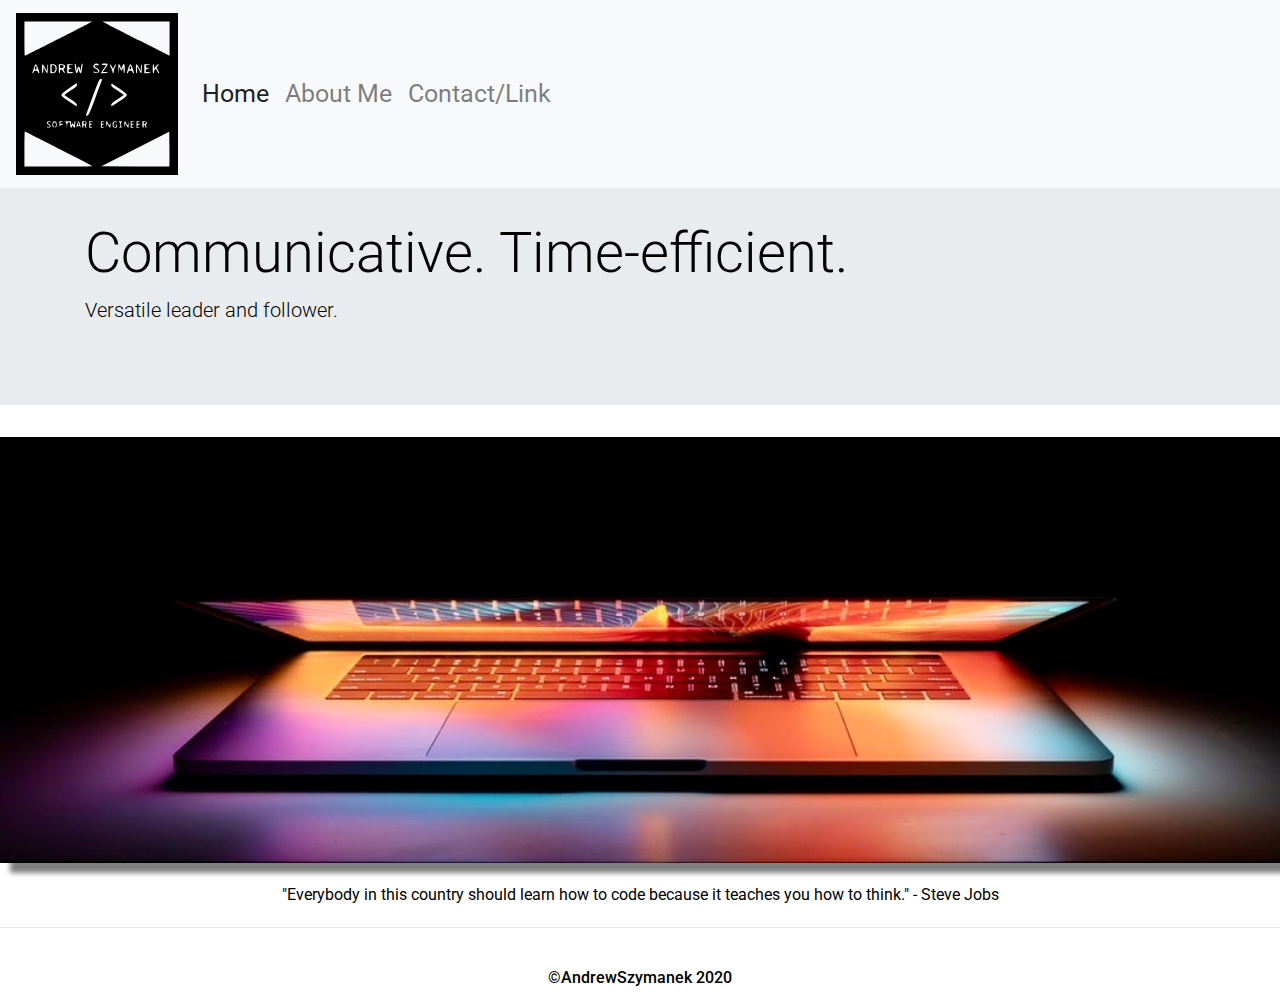
<file: index.html>
<!DOCTYPE html>
<html lang="en">
  <head>
    <meta charset="UTF-8" />
    <meta name="viewport" content="width=device-width, initial-scale=1.0" />
    <title>Andrew Szymanek Portfolio</title>
    <link
      rel="stylesheet"
      href="https://stackpath.bootstrapcdn.com/bootstrap/4.5.2/css/bootstrap.min.css"
      integrity="sha384-JcKb8q3iqJ61gNV9KGb8thSsNjpSL0n8PARn9HuZOnIxN0hoP+VmmDGMN5t9UJ0Z"
      crossorigin="anonymous"
    />
    <link
      href="https://fonts.googleapis.com/css2?family=Roboto&display=swap"
      rel="stylesheet"
    />
    <link rel="stylesheet" href="styles.css" />
  </head>

  <body>
    <nav class="navbar navbar-expand-lg navbar-light bg-light">
      <a class="navbar-brand" href="index.html"
        ><img id="logo" src="/assets/Andrew-Logo.svg" alt="Logo"
      /></a>
      <button
        class="navbar-toggler"
        type="button"
        data-toggle="collapse"
        data-target="#navbarNavAltMarkup"
        aria-controls="navbarNavAltMarkup"
        aria-expanded="false"
        aria-label="Toggle navigation"
      >
        <span class="navbar-toggler-icon"></span>
      </button>
      <div class="collapse navbar-collapse" id="navbarNavAltMarkup">
        <div class="navbar-nav">
          <a class="nav-link active" href="index.html"
            >Home <span class="sr-only">(current)</span></a
          >
          <a class="nav-link" href="/aboutMe.html">About Me</a>
          <a class="nav-link" href="/contact.html">Contact/Link</a>
        </div>
      </div>
    </nav>
    <div class="jumbotron jumbotron-fluid">
      <div class="container">
        <h1 class="display-4">Communicative. Time-efficient.</h1>
        <p class="lead">
          Versatile leader and follower.
        </p>
      </div>
    </div>
    <img
      style="width: 100%;"
      src="assets/cool-laptop.JPG"
      class="img-fluid homepage-image"
      alt="Responsive image"
    />

    <br />
    <div id="home-quote">
      <p>
        "Everybody in this country should learn how to code because it teaches
        you how to think." - Steve Jobs
      </p>
    </div>

    <hr />
    <br />
    <footer>
      <h6>©AndrewSzymanek 2020</h6>
    </footer>
    <script
      src="https://code.jquery.com/jquery-3.5.1.slim.min.js"
      integrity="sha384-DfXdz2htPH0lsSSs5nCTpuj/zy4C+OGpamoFVy38MVBnE+IbbVYUew+OrCXaRkfj"
      crossorigin="anonymous"
    ></script>
    <script
      src="https://cdn.jsdelivr.net/npm/popper.js@1.16.1/dist/umd/popper.min.js"
      integrity="sha384-9/reFTGAW83EW2RDu2S0VKaIzap3H66lZH81PoYlFhbGU+6BZp6G7niu735Sk7lN"
      crossorigin="anonymous"
    ></script>
    <script
      src="https://stackpath.bootstrapcdn.com/bootstrap/4.5.2/js/bootstrap.min.js"
      integrity="sha384-B4gt1jrGC7Jh4AgTPSdUtOBvfO8shuf57BaghqFfPlYxofvL8/KUEfYiJOMMV+rV"
      crossorigin="anonymous"
    ></script>
  </body>
</html>
</file>
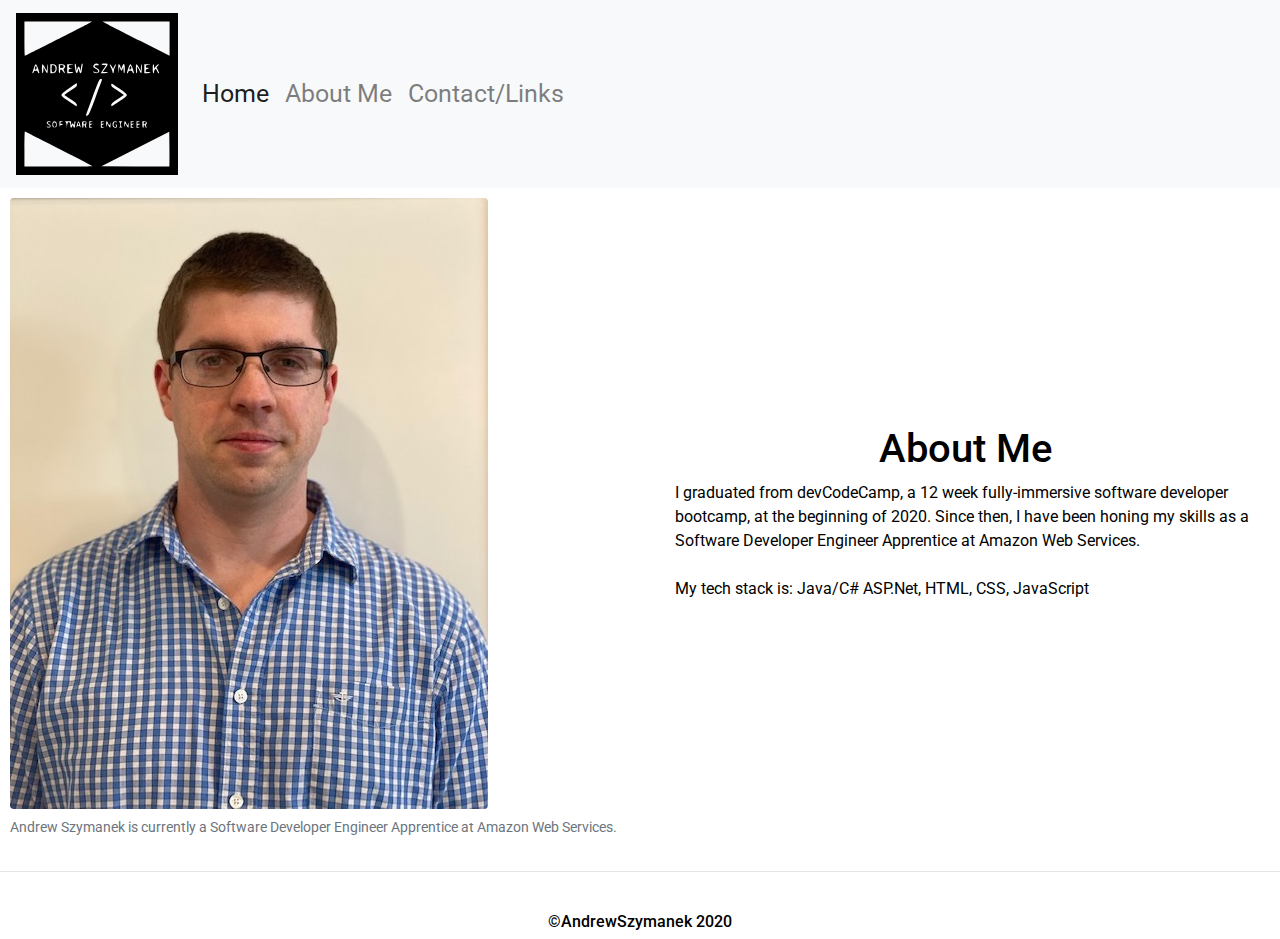
<file: aboutMe.html>
<!DOCTYPE html>
<html lang="en">
  <head>
    <meta charset="UTF-8" />
    <meta name="viewport" content="width=device-width, initial-scale=1.0" />
    <title>Andrew Szymanek Portfolio</title>
    <link
      rel="stylesheet"
      href="https://stackpath.bootstrapcdn.com/bootstrap/4.5.2/css/bootstrap.min.css"
      integrity="sha384-JcKb8q3iqJ61gNV9KGb8thSsNjpSL0n8PARn9HuZOnIxN0hoP+VmmDGMN5t9UJ0Z"
      crossorigin="anonymous"
    />
    <link
      href="https://fonts.googleapis.com/css2?family=Roboto&display=swap"
      rel="stylesheet"
    />
    <link rel="stylesheet" href="styles.css" />
  </head>
  <body>
    <nav class="navbar navbar-expand-lg navbar-light bg-light">
      <a class="navbar-brand" href="index.html"
        ><img id="logo" src="/assets/Andrew-Logo.svg" alt="Logo"
      /></a>
      <button
        class="navbar-toggler"
        type="button"
        data-toggle="collapse"
        data-target="#navbarNavAltMarkup"
        aria-controls="navbarNavAltMarkup"
        aria-expanded="false"
        aria-label="Toggle navigation"
      >
        <span class="navbar-toggler-icon"></span>
      </button>
      <div class="collapse navbar-collapse" id="navbarNavAltMarkup">
        <div class="navbar-nav">
          <a class="nav-link active" href="index.html"
            >Home <span class="sr-only">(current)</span></a
          >
          <a class="nav-link" href="/aboutMe.html">About Me</a>
          <a class="nav-link" href="/contact.html">Contact/Links</a>
        </div>
      </div>
    </nav>
  </body>
  
  <div class="container" id="figure-container"></div>
    <div class="row">
      <div class="col-lg 6 col-sm-12" id="figure-left-column">
        
        <figure class="figure" id="figure-override">
          <img
            src="assets/headshot.jpg"
            class="figure-img img-fluid rounded"
            alt="Headshot"
            id="headshot"
          />
          <figcaption class="figure-caption">
            Andrew Szymanek is currently a Software Developer Engineer
            Apprentice at Amazon Web Services.
          </figcaption>
        </figure>
      </div>
      <div class="col-lg 6 col-sm-12" id="figure-right-column">
          <div class="container" id="paragraph-container">
            <h1 id="about-me">About Me</h1>
            <p>
                I graduated from devCodeCamp, a 12 week fully-immersive software developer bootcamp, at the beginning of 2020. Since then, I have been honing my skills as a Software Developer Engineer Apprentice at Amazon Web Services.
                <br>
                <br>
                My tech stack is: Java/C# ASP.Net, HTML, CSS, JavaScript
            </p>
          </div>
          </div>
    
    </div>
    <hr>
    <br />
    <footer>
        <h6>©AndrewSzymanek 2020</h6>
      </footer>
    <script
      src="https://code.jquery.com/jquery-3.5.1.slim.min.js"
      integrity="sha384-DfXdz2htPH0lsSSs5nCTpuj/zy4C+OGpamoFVy38MVBnE+IbbVYUew+OrCXaRkfj"
      crossorigin="anonymous"
    ></script>
    <script
      src="https://cdn.jsdelivr.net/npm/popper.js@1.16.1/dist/umd/popper.min.js"
      integrity="sha384-9/reFTGAW83EW2RDu2S0VKaIzap3H66lZH81PoYlFhbGU+6BZp6G7niu735Sk7lN"
      crossorigin="anonymous"
    ></script>
    <script
      src="https://stackpath.bootstrapcdn.com/bootstrap/4.5.2/js/bootstrap.min.js"
      integrity="sha384-B4gt1jrGC7Jh4AgTPSdUtOBvfO8shuf57BaghqFfPlYxofvL8/KUEfYiJOMMV+rV"
      crossorigin="anonymous"
    ></script>
  </body>
</html>
</file>
<file: styles.css>
body {
  font-family: "Roboto", sans-serif;
}

footer {
  left: 0;
  bottom: 0;
  width: 100%;
  color: black;
  text-align: center;
}

.navbar .navbar-nav {
  display: flex;
  float: none;
  align-content: center;
}

#navbarNavAltMarkup {
  font-size: 2.75vh;
}

#logo {
  height: 18vh;
}

@media only screen and (max-width: 400px) {
  #logo {
    height: 10vh;
  }
  .display-4 {
    font-size: 38px;
  }
}

@media only screen and (max-width: 768px) {
  #logo {
    height: 15vh;
  }
}

.jumbotron {
  padding-top: 2rem;
  padding-right: 0;
}

img.img-fluid.homepage-image {
  box-shadow: 10px 10px 5px grey;
}

#home-quote{
  margin: 20px; 
  text-align: center;
}

#about-me {
  text-align: center;
}

#paragraph-container {
  display: flex;
  flex-direction: column;
  justify-content: center;
}
#figure-left-column {
  margin: 10px 0 0 10px;
}
#figure-right-column {
  margin: 10px 10px;
  display: flex;
}
.ul-links {
  display: flex;
  justify-content: space-between;
  margin: 10px;
}

.my-icons {
  font-size: 100px;
}

#contact-h1 {
  text-align: center;
  margin: 10px;
}
*, ::after, ::before {
  box-sizing: border-box;
  color: black;
</file>
